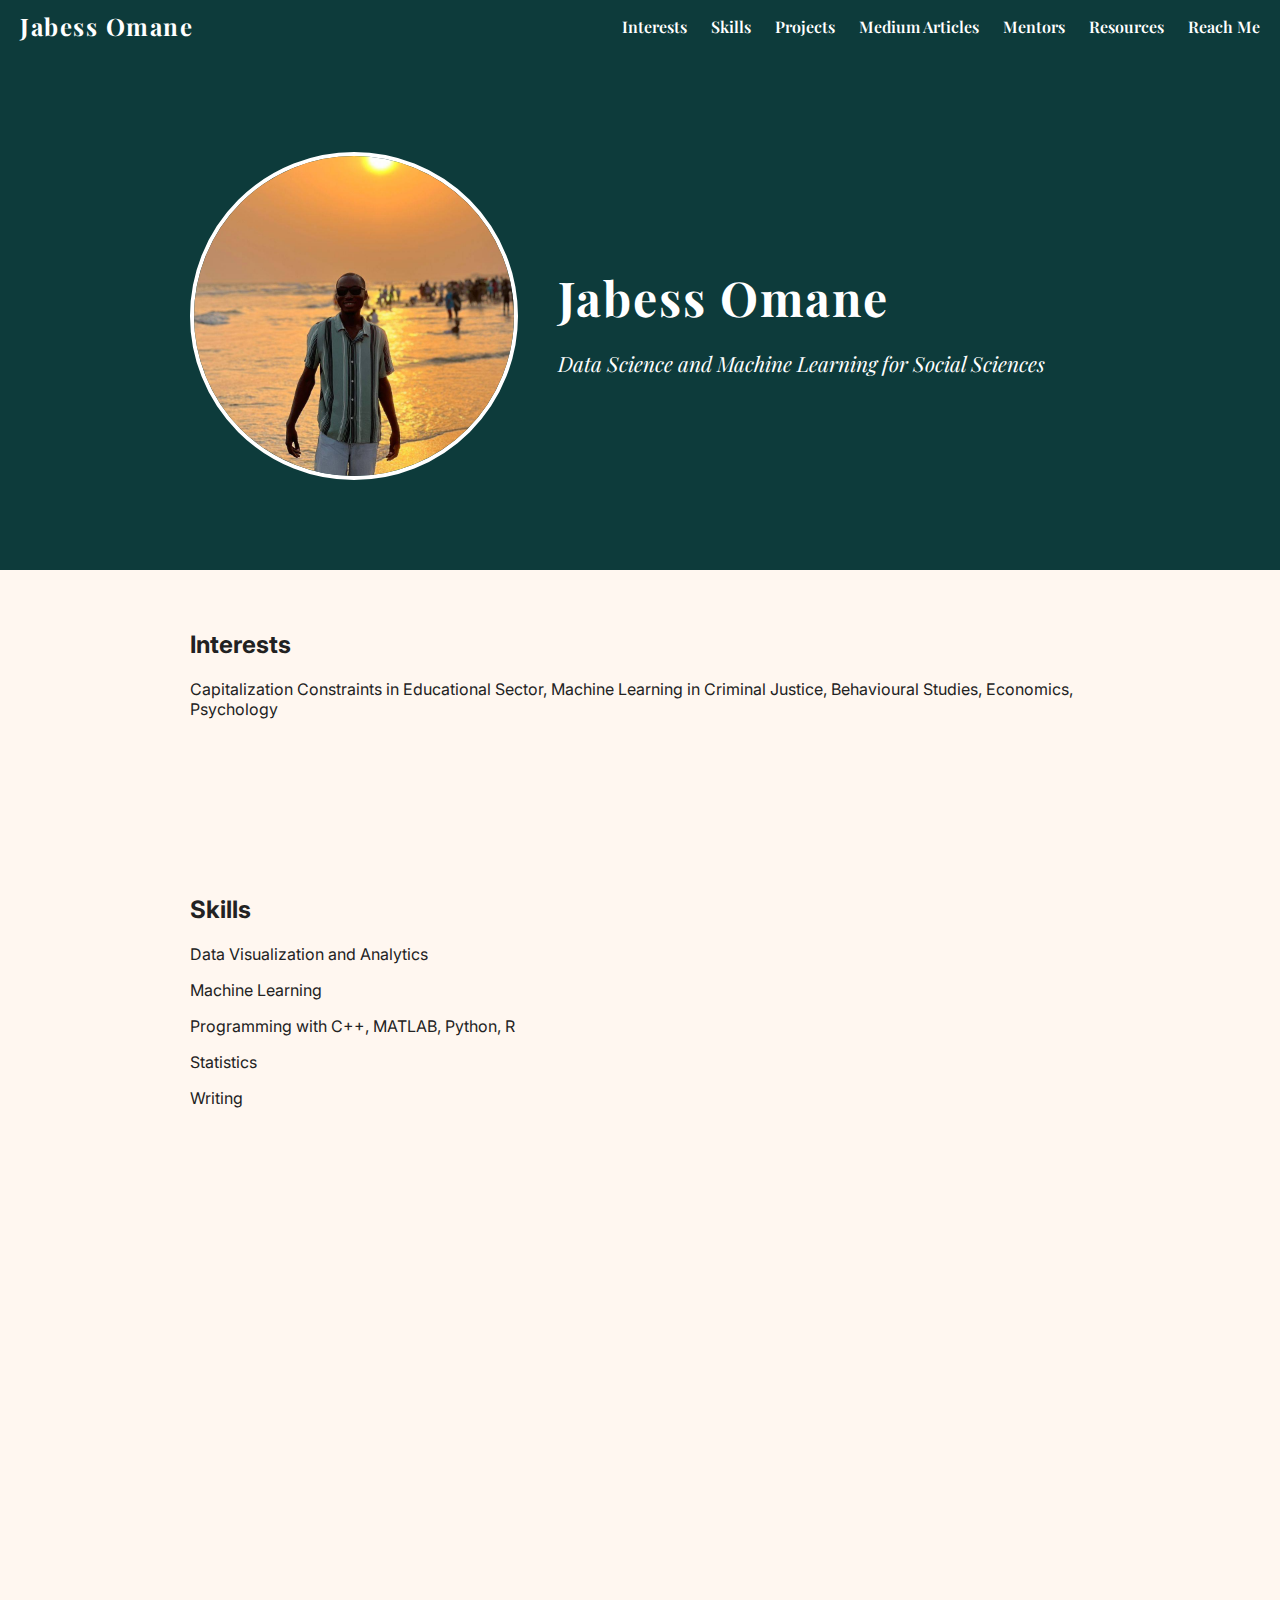
<file: index.html>
<!DOCTYPE html>
<html lang="en">
<head>
  <meta charset="UTF-8" />
  <meta name="viewport" content="width=device-width, initial-scale=1" />
  <title>Jabess Omane | Portfolio</title>
  <link href="https://fonts.googleapis.com/css2?family=Inter:wght@400;700&family=Playfair+Display:wght@700&display=swap" rel="stylesheet" />
  <style>
    :root {
      --bg-color: #fff7f0;
      --text-color: #222;
      --accent-color: #0d3b3b; /* dark teal */
    }

    body.dark-mode {
      --bg-color: #121212;
      --text-color: #f0f0f0;
      --accent-color: #00796b; /* dark teal for dark mode */
    }

    body {
      font-family: 'Inter', sans-serif;
      background-color: var(--bg-color);
      color: var(--text-color);
      margin: 0;
      padding: 0;
      transition: background-color 0.5s, color 0.5s;
    }

    html {
      scroll-behavior: smooth;
    }

    /* Sticky Nav */
    nav {
      position: sticky;
      top: 0;
      background: var(--accent-color);
      display: flex;
      justify-content: space-between;
      align-items: center;
      padding: 10px 20px;
      z-index: 10000;
      color: white;
      font-weight: 700;
      font-family: 'Playfair Display', serif;
    }

    nav .logo {
      font-size: 1.5rem;
      letter-spacing: 1.5px;
    }

    nav ul {
      display: flex;
      gap: 1.5rem;
      list-style: none;
      margin: 0;
      padding: 0;
    }

    nav ul li a {
      color: white;
      text-decoration: none;
      font-weight: 600;
      font-size: 1rem;
      transition: color 0.3s ease;
    }

    nav ul li a:hover {
      color: #a0d8d8;
    }

    /* Hamburger menu for small screens */
    .hamburger {
      display: none;
      flex-direction: column;
      cursor: pointer;
      gap: 5px;
    }

    .hamburger div {
      width: 25px;
      height: 3px;
      background-color: white;
      border-radius: 2px;
    }

    /* Responsive Nav */
    @media (max-width: 768px) {
      nav ul {
        position: fixed;
        top: 60px;
        right: 0;
        background: var(--accent-color);
        flex-direction: column;
        width: 200px;
        max-height: 0;
        overflow: hidden;
        transition: max-height 0.3s ease;
        border-bottom-left-radius: 10px;
        border-bottom-right-radius: 10px;
      }

      nav ul.open {
        max-height: 300px;
      }

      .hamburger {
        display: flex;
      }
    }

    /* Scroll to Top Button */
    #scrollTopBtn {
      position: fixed;
      bottom: 40px;
      right: 30px;
      background-color: var(--accent-color);
      color: white;
      border: none;
      padding: 12px 15px;
      border-radius: 50%;
      cursor: pointer;
      font-size: 20px;
      opacity: 0;
      visibility: hidden;
      transition: opacity 0.4s, visibility 0.4s;
      z-index: 9999;
    }

    #scrollTopBtn.show {
      opacity: 1;
      visibility: visible;
    }

    /* Section styles */
    .section {
      padding: 40px 20px;
      opacity: 0;
      transform: translateY(30px);
      transition: opacity 1s ease, transform 1s ease;
      max-width: 900px;
      margin: 0 auto 60px auto;
    }

    .section.visible {
      opacity: 1;
      transform: translateY(0);
    }

    header {
      background-color: var(--accent-color);
      color: white;
      text-align: center;
      padding: 80px 20px;
      font-family: 'Playfair Display', serif;
      position: relative;
    }

    /* Hero: image left, about right */
    .hero {
      display: flex;
      flex-wrap: wrap;
      justify-content: center;
      align-items: center;
      gap: 40px;
      max-width: 900px;
      margin: 0 auto;
      padding: 20px 0 10px;
    }

    #profile-pic {
      width: 320px;
      height: 320px;
      object-fit: cover;
      border-radius: 50%;
      border: 4px solid white;
      flex-shrink: 0;
    }

    .hero-text {
      flex: 1 1 300px;
      text-align: left;
    }

    .hero-text h1 {
      font-size: 3rem;
      margin-bottom: 10px;
      font-family: 'Playfair Display', serif;
      letter-spacing: 2px;
    }

    .hero-text p {
      font-style: italic;
      font-size: 1.3rem;
      margin-top: 20px;
      line-height: 1.4;
    }

    /* Lists */
    .section ul {
      display: flex;
      flex-wrap: wrap;
      gap: 20px;
      list-style: none;
      padding: 0;
      margin: 0;
    }

    .section ul li {
      flex: 1 1 calc(50% - 20px);
      background: rgba(0, 0, 0, 0.05);
      padding: 10px;
      border-radius: 8px;
      transition: opacity 1s ease-in-out;
    }

    #medium-posts {
      display: grid;
      grid-template-columns: repeat(auto-fit, minmax(300px, 1fr));
      gap: 20px;
    }

    .post {
      background-color: rgba(0, 0, 0, 0.05);
      border-radius: 8px;
      padding: 20px;
      transition: all 0.5s ease;
    }

    .post:hover {
      transform: translateY(-5px);
      background-color: rgba(0, 0, 0, 0.1);
    }

    .three-column {
      display: grid;
      grid-template-columns: repeat(auto-fit, minmax(280px, 1fr));
      gap: 20px;
    }

    /* Under construction styling */
    .under-construction {
      font-style: italic;
      color: var(--accent-color);
      font-weight: 700;
      font-size: 1.2rem;
      margin-top: 20px;
    }

    .socials {
      margin-top: 20px;
    }

    .socials a {
      margin-right: 20px;
      font-size: 1.2rem;
      color: var(--accent-color);
      text-decoration: none;
    }

    .socials a:hover {
      color: #a0d8d8;
    }

    .resources a {
      color: var(--accent-color);
      text-decoration: none;
      font-size: 1.1rem;
    }

    .resources a:hover {
      color: #a0d8d8;
    }

  </style>
</head>
<body>
  <nav>
    <div class="logo">Jabess Omane</div>
    <ul id="nav-links">
      <li><a href="#interests">Interests</a></li>
      <li><a href="#skills">Skills</a></li>
      <li><a href="#projects">Projects</a></li>
      <li><a href="#works">Medium Articles</a></li>
      <li><a href="#recommendations">Mentors</a></li>
      <li><a href="#resources">Resources</a></li>
      <li><a href="#reach-me">Reach Me</a></li>
    </ul>
    <div class="hamburger" id="hamburger">
      <div></div>
      <div></div>
      <div></div>
    </div>
  </nav>

  <button id="scrollTopBtn" title="Scroll to top">&#8679;</button>

  <header>
    <div class="hero">
      <img id="profile-pic" src="profile.jpg" alt="Profile Picture" />
      <div class="hero-text">
        <h1>Jabess Omane</h1>
        <p><em>Data Science and Machine Learning for Social Sciences</em></p>
      </div>
    </div>
  </header>

  <div class="section" id="interests">
    <h2>Interests</h2>
    <p>Capitalization Constraints in Educational Sector, Machine Learning in Criminal Justice, Behavioural Studies, Economics, Psychology</p>
  </div>

  <div class="section" id="skills">
    <h2>Skills</h2>
    <p>Data Visualization and Analytics</p>
    <p>Machine Learning</p>
    <p>Programming with C++, MATLAB, Python, R</p>
    <p>Statistics</p>
    <p>Writing</p>
  </div>

  <div class="section" id="projects">
    <h2>Projects</h2>
    <p class="under-construction">Projects are still marinating... Stay tuned!</p>
  </div>

  <div class="section" id="works">
    <h2>Medium Articles</h2>
    <div id="medium-posts">Loading stories...</div>
    <script>
      const username = 'omanijabess47';
      const rssToJson = `https://api.rss2json.com/v1/api.json?rss_url=https://medium.com/feed/@${username}`;

      fetch(rssToJson)
        .then((response) => response.json())
        .then((data) => {
          const container = document.getElementById('medium-posts');
          container.innerHTML = '';
          data.items.slice(0, 6).forEach(post => {
            const div = document.createElement('div');
            div.className = 'post';
            div.innerHTML = `<a href="${post.link}" target="_blank" rel="noopener noreferrer">${post.title}</a>`;
            container.appendChild(div);
          });
        })
        .catch(() => {
          document.getElementById('medium-posts').innerText = 'Failed to load stories.';
        });
    </script>
  </div>

  <div class="section" id="recommendations">
    <h2>Mentors</h2>
    <div id="mentor-list">
      <div>Abdoulaye Diack</div>
      <div>Daniel Goleman</div>
      <div>Jens Ludwig</div>
      <div>Malcolm Gladwell</div>
      <div>Susan Athey</div>
    </div>
  </div>

  <div class="section" id="resources">
    <h2>Resources</h2>
    <h3>Videos</h3>
    <ul>
      <li><a href="https://youtu.be/BQ2_BwqcFsc?si=RnPPcI4GcJ6uDp8R" target="_blank">David Epstein</a></li>
      <li><a href="https://youtu.be/XI1RUNPh8cg?si=AFXNAPq4lnnU5-LG" target="_blank">Jens Ludwig</a></li>
      <li><a href="https://youtu.be/HpiZTvlWx2g?si=osLkLW2MMIr4Iep1" target="_blank">Malcolm Gladwell</a></li>
      <li><a href="https://youtu.be/5X7deZ3WUvc?si=hmpm_qkFvlnI9DXz" target="_blank">Malcolm Gladwell (Part 2)</a></li>
    </ul>

    <h3>AI/ML/Data Science Courses/Resources</h3>
    <ul>
      <li><a href="https://www.turing.ac.uk/courses" target="_blank">Alan Turing Institute</a></li>
      <li><a href="https://www.deeplearning.ai/" target="_blank">DeepLearning.ai (Andrew Ng)</a></li>
      <li><a href="https://www.ml4publicpolicy.com/" target="_blank">Machine Learning for Public Policy</a></li>
    </ul>

    <h3>Books</h3>
    <ul>
      <li><a href="#" target="_blank">Fundamental Research Statistics for the Behavioral Sciences</a></li>
    </ul>

    <h3>Papers</h3>
    <ul>
      <li><a href="https://www.science.org/doi/10.1126/science.aaf4402" target="_blank">Athey, S. (2017). Beyond prediction: Using big data for policy problems.</a></li>
      <li><a href="https://www.aeaweb.org/articles?id=10.1257/aer.p20151116" target="_blank">Kleinberg, J., Ludwig, J., Mullainathan, S., and Obermeyer, Z. (2015). Prediction policy problems.</a></li>
      <li><a href="https://academic.oup.com/qje/article/133/1/237/2362349" target="_blank">Kleinberg, J., Lakkaraju, H., Leskovec, J., Ludwig, J., and Mullainathan, S. (2017). Human decisions and machine predictions.</a></li>
      <li><a href="https://arxiv.org/pdf/1903.10075" target="_blank">Machine Learning Methods Economists Should Know About</a></li>
    </ul>
  </div>

  <div class="section" id="reach-me">
    <h2>Reach Me</h2>
    <div class="socials">
      <a href="https://www.linkedin.com/in/jabess-omane-75919b225" target="_blank">LinkedIn</a>
      <a href="https://medium.com/@omanijabess47" target="_blank">Medium</a>
      <a href="mailto:jabessomane19@gmail.com">Email</a>
    </div>
  </div>

  <script>
    const hamburger = document.getElementById('hamburger');
    const navLinks = document.getElementById('nav-links');

    hamburger.addEventListener('click', () => {
      navLinks.classList.toggle('open');
    });

    const scrollBtn = document.getElementById('scrollTopBtn');

    window.addEventListener('scroll', () => {
      if (window.scrollY > 200) {
        scrollBtn.classList.add('show');
      } else {
        scrollBtn.classList.remove('show');
      }
    });

    scrollBtn.addEventListener('click', () => {
      window.scrollTo({ top: 0, behavior: 'smooth' });
    });

    const sections = document.querySelectorAll('.section');

    const observer = new IntersectionObserver(entries => {
      entries.forEach(entry => {
        if (entry.isIntersecting) {
          entry.target.classList.add('visible');
        }
      });
    }, { threshold: 0.1 });

    sections.forEach(section => {
      observer.observe(section);
    });
  </script>
</body>
</html>
</file>
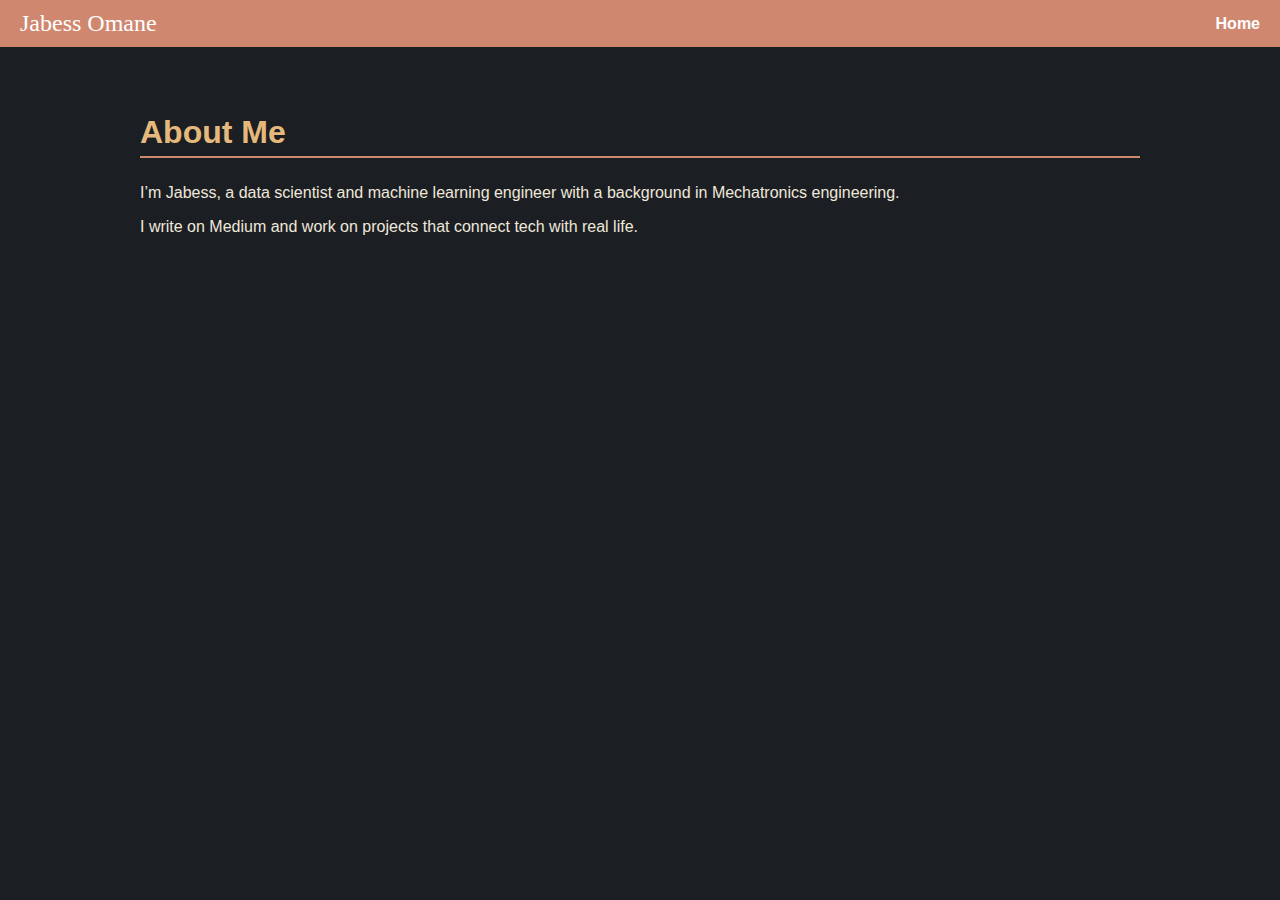
<file: about.html>
<!DOCTYPE html>
<html lang="en">
<head>
  <meta charset="UTF-8" />
  <meta name="viewport" content="width=device-width, initial-scale=1" />
  <title>About | Jabess Omane</title>
  <link rel="stylesheet" href="style.css" />
</head>
<body>
  <nav>
    <div class="logo">Jabess Omane</div>
    <ul id="nav-links">
      <li><a href="index.html">Home</a></li>
    </ul>
  </nav>

  <div class="section">
    <h2>About Me</h2>
    <p>I’m Jabess, a data scientist and machine learning engineer with a background in Mechatronics engineering.</p>
    <p>I write on Medium and work on projects that connect tech with real life.</p>
  </div>
</body>
</html>
</file>
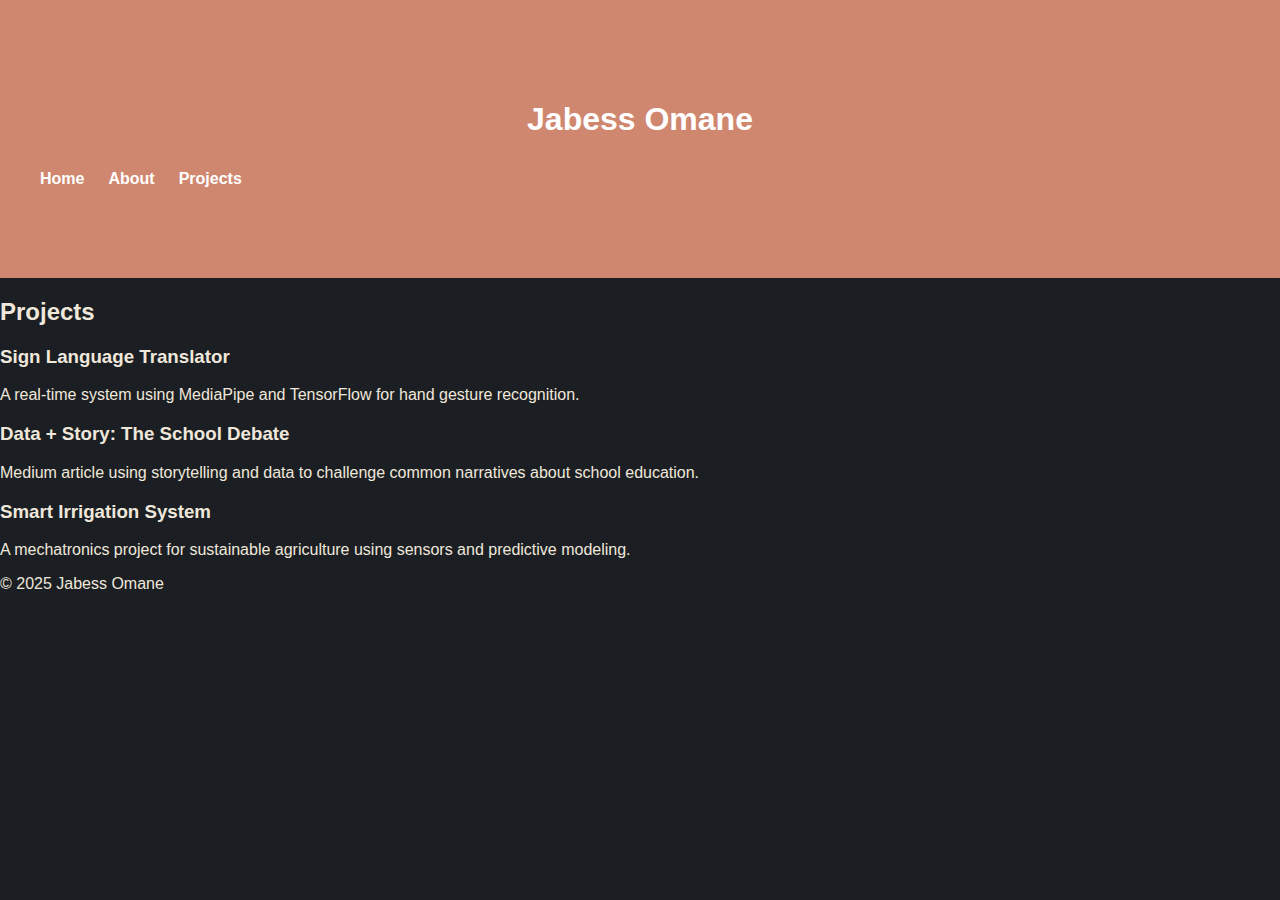
<file: projects.html>
<!DOCTYPE html>
<html lang="en">
<head>
  <meta charset="UTF-8" />
  <meta name="viewport" content="width=device-width, initial-scale=1.0" />
  <title>Projects | Jabess Omane</title>
  <link rel="stylesheet" href="style.css" />
</head>
<body>
  <header class="navbar">
    <h1 class="logo">Jabess Omane</h1>
    <nav>
      <ul class="nav-links">
        <li><a href="index.html">Home</a></li>
        <li><a href="about.html">About</a></li>
        <li><a href="projects.html">Projects</a></li>
      </ul>
    </nav>
  </header>

  <section class="projects fade-in">
    <h2>Projects</h2>
    <div class="project-grid">
      <div class="project-card">
        <h3>Sign Language Translator</h3>
        <p>A real-time system using MediaPipe and TensorFlow for hand gesture recognition.</p>
      </div>
      <div class="project-card">
        <h3>Data + Story: The School Debate</h3>
        <p>Medium article using storytelling and data to challenge common narratives about school education.</p>
      </div>
      <div class="project-card">
        <h3>Smart Irrigation System</h3>
        <p>A mechatronics project for sustainable agriculture using sensors and predictive modeling.</p>
      </div>
    </div>
  </section>

  <footer>
    <p>&copy; 2025 Jabess Omane</p>
  </footer>
</body>
</html>
</file>
<file: style.css>
/* style.css */
:root {
  --bg-color: #1b1f23; /* dark slate */
  --text-color: #f0e7db; /* warm cream */
  --accent-color: #d08770; /* warm tea/orange */
  --accent-hover: #e5b97c; /* warm golden */
  --card-bg: #2a2e33;
}

body.dark-mode {
  --bg-color: #fefaf6;
  --text-color: #1b1f23;
  --accent-color: #8a5c2f;
  --accent-hover: #b07b50;
  --card-bg: #f7f1eb;
}

body {
  font-family: 'Inter', sans-serif;
  background-color: var(--bg-color);
  color: var(--text-color);
  margin: 0;
  padding: 0;
  transition: background-color 0.5s, color 0.5s;
}

html {
  scroll-behavior: smooth;
}

nav {
  background: var(--accent-color);
  color: white;
  display: flex;
  justify-content: space-between;
  align-items: center;
  padding: 10px 20px;
  position: sticky;
  top: 0;
  z-index: 999;
}

nav .logo {
  font-size: 1.5rem;
  font-family: 'Playfair Display', serif;
}

nav ul {
  display: flex;
  gap: 1.5rem;
  list-style: none;
  padding: 0;
  margin: 0;
}

nav ul li a {
  color: white;
  text-decoration: none;
  font-weight: 600;
  font-size: 1rem;
}

nav ul li a:hover {
  color: var(--accent-hover);
}

.hamburger {
  display: none;
  flex-direction: column;
  cursor: pointer;
  gap: 5px;
}

.hamburger div {
  width: 25px;
  height: 3px;
  background-color: white;
}

#darkToggle {
  background: transparent;
  color: white;
  font-size: 1.2rem;
  border: none;
  cursor: pointer;
  margin-left: 10px;
}

@media (max-width: 768px) {
  nav ul {
    flex-direction: column;
    position: absolute;
    top: 60px;
    right: 0;
    background: var(--accent-color);
    width: 200px;
    max-height: 0;
    overflow: hidden;
    transition: max-height 0.3s ease;
  }

  nav ul.open {
    max-height: 300px;
  }

  .hamburger {
    display: flex;
  }
}

header {
  background-color: var(--accent-color);
  color: white;
  text-align: center;
  padding: 80px 20px;
}

.hero {
  display: flex;
  flex-wrap: wrap;
  justify-content: center;
  align-items: center;
  gap: 40px;
  max-width: 900px;
  margin: 0 auto;
}

.hero img {
  width: 280px;
  height: 280px;
  object-fit: cover;
  border-radius: 50%;
  border: 4px solid white;
}

.hero-text h1 {
  font-family: 'Playfair Display', serif;
  font-size: 2.5rem;
}

.section {
  padding: 40px 20px;
  max-width: 1000px;
  margin: 0 auto;
}

.section h2 {
  color: var(--accent-hover);
  font-size: 2rem;
  border-bottom: 2px solid var(--accent-color);
  padding-bottom: 5px;
}

.section ul {
  list-style: none;
  padding: 0;
  margin: 20px 0;
}

.section ul li {
  background: var(--card-bg);
  margin-bottom: 10px;
  padding: 10px 15px;
  border-radius: 6px;
  transition: background-color 0.3s;
}

.section ul li:hover {
  background: var(--accent-hover);
  color: #fff;
}

.three-column {
  display: grid;
  grid-template-columns: repeat(auto-fit, minmax(250px, 1fr));
  gap: 20px;
}

.resources a {
  color: var(--accent-color);
  text-decoration: none;
}

.resources a:hover {
  color: var(--accent-hover);
}

.socials a {
  margin-right: 20px;
  font-size: 1.2rem;
  color: var(--accent-color);
  text-decoration: none;
}

.socials a:hover {
  color: var(--accent-hover);
}

#scrollTopBtn {
  position: fixed;
  bottom: 30px;
  right: 30px;
  background-color: var(--accent-color);
  color: white;
  border: none;
  padding: 10px 15px;
  border-radius: 50%;
  cursor: pointer;
  display: none;
  z-index: 1000;
}

#scrollTopBtn.show {
  display: block;
}

#medium-posts {
  display: grid;
  grid-template-columns: repeat(auto-fit, minmax(280px, 1fr));
  gap: 20px;
  margin-top: 20px;
}

.post {
  background: var(--card-bg);
  padding: 20px;
  border-radius: 10px;
  transition: transform 0.3s ease;
}

.post:hover {
  transform: translateY(-5px);
  background: var(--accent-hover);
  color: #fff;
}
</file>
